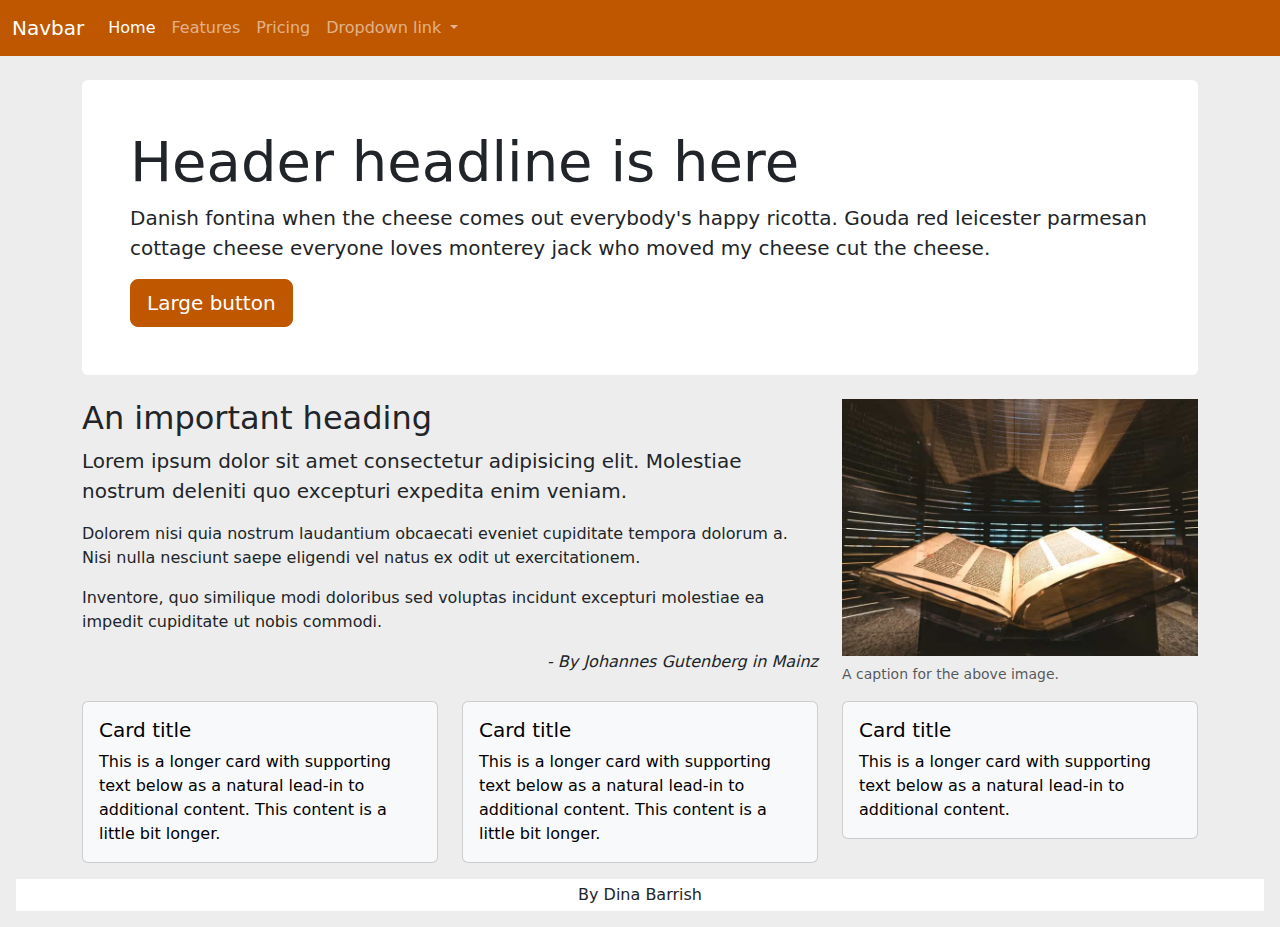
<file: docs/index.html>
<!DOCTYPE html>
<html class="no-js" lang="en">
  <head>
    <title>Bootstrap 5 Layout</title>
    <meta http-equiv="x-ua-compatible" content="ie=edge">
    <meta name="viewport" content="width=device-width, initial-scale=1.0" />
    <link rel="stylesheet" href="css/styles.css">
  </head>

  <body>
    <nav class="navbar navbar-expand-lg bg-primary" data-bs-theme="dark">
      <div class="container-fluid">
        <a class="navbar-brand" href="#">Navbar</a>
        <button class="navbar-toggler" type="button" data-bs-toggle="collapse" data-bs-target="#navbarNavDropdown" aria-controls="navbarNavDropdown" aria-expanded="false" aria-label="Toggle navigation">
          <span class="navbar-toggler-icon"></span>
        </button>
        <div class="collapse navbar-collapse" id="navbarNavDropdown">
          <ul class="navbar-nav">
            <li class="nav-item">
              <a class="nav-link active" aria-current="page" href="#">Home</a>
            </li>
            <li class="nav-item">
              <a class="nav-link" href="#">Features</a>
            </li>
            <li class="nav-item">
              <a class="nav-link" href="#">Pricing</a>
            </li>
            <li class="nav-item dropdown">
              <a class="nav-link dropdown-toggle" href="#" role="button" data-bs-toggle="dropdown" aria-expanded="false">
                Dropdown link
              </a>
              <ul class="dropdown-menu">
                <li><a class="dropdown-item" href="#">Action</a></li>
                <li><a class="dropdown-item" href="#">Another action</a></li>
                <li><a class="dropdown-item" href="#">Something else here</a></li>
              </ul>
            </li>
          </ul>
        </div>
      </div>
    </nav>
    <div class="container">
      <header class="bg-white my-4 p-5 rounded">
        <h1 class="display-4">Header headline is here</h1>
        <p class="lead">Danish fontina when the cheese comes out everybody's happy ricotta. Gouda red leicester parmesan cottage cheese everyone loves monterey jack who moved my cheese cut the cheese.</p>
        <button type="button" class="btn btn-primary btn-lg">Large button</button>
      </header>
    </div>
    <!-- Content starts here -->
    <section class="container">
      <div class="row">
        <div class="col-md-6 col-lg-8">
          <h2>An important heading</h2>
          <p class="lead">Lorem ipsum dolor sit amet consectetur adipisicing elit. Molestiae nostrum deleniti quo excepturi expedita enim veniam.</p>
          <p>Dolorem nisi quia nostrum laudantium obcaecati eveniet cupiditate tempora dolorum a. Nisi nulla nesciunt saepe eligendi vel natus ex odit ut exercitationem.</p>
          <p>Inventore, quo similique modi doloribus sed voluptas incidunt excepturi molestiae ea impedit cupiditate ut nobis commodi.</p>
          <p class="tagline">- By Johannes Gutenberg in Mainz</p>
        </div> 
        <div class="col-md-6 col-lg-4">
          <figure class="figure">
            <img src="img/gutenberg.jpeg" class="figure-img img-fluid" alt="Gutenberg Bible">
            <figcaption class="figure-caption">A caption for the above image.</figcaption>
          </figure>
        </div>
      </div>
    </section>
    <div class="container">
      <div class="row row-cols-1 row-cols-md-3 g-4">
        <div class="col">
          <div class="card text-bg-light">
            <div class="card-body">
              <h5 class="card-title">Card title</h5>
              <p class="card-text">This is a longer card with supporting text below as a natural lead-in to additional content. This content is a little bit longer.</p>
            </div>
          </div>
        </div>
        <div class="col">
          <div class="card text-bg-light">
            <div class="card-body">
              <h5 class="card-title">Card title</h5>
              <p class="card-text">This is a longer card with supporting text below as a natural lead-in to additional content. This content is a little bit longer.</p>
            </div>
          </div>
        </div>
        <div class="col">
          <div class="card text-bg-light">
            <div class="card-body">
              <h5 class="card-title">Card title</h5>
              <p class="card-text">This is a longer card with supporting text below as a natural lead-in to additional content.</p>
            </div>
          </div>
        </div>
      </div>
    </div>

    <footer><p class="text-center bg-white m-3 p-1">By Dina Barrish</p></footer>

    <!-- Closing scripts here -->
    <script src="js/bootstrap.bundle.min.js"></script>
  </body>
</html>
</file>
